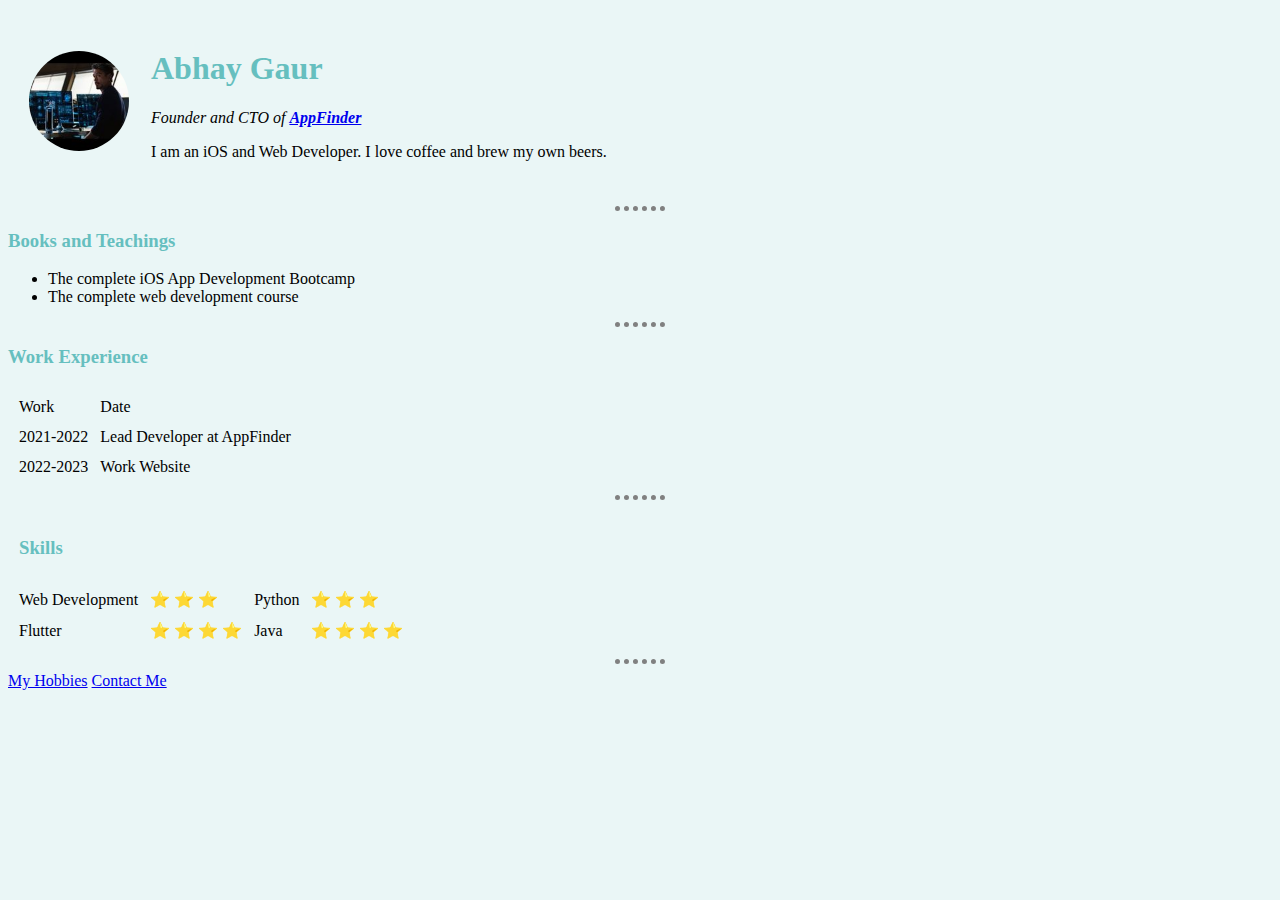
<file: PywebUdemy/Begining/index.html>
<!DOCTYPE html>
<html lang="en">
<head>
    <meta charset="UTF-8">
    <meta http-equiv="X-UA-Compatible" content="IE=edge">
    <meta name="viewport" content="width=device-width, initial-scale=1.0">
    <title>Abhay's Personal Site</title>
    <link rel="stylesheet" href="style1.css">
</head>
<body >
    <table cellspacing="20">
        <tr>
            <td>   <img  style=" width: 100px; height: 100px; overflow: hidden; border-radius: 50%;" src="images/318006396_1193867451548330_3539576298370793459_n.jpg" alt="Profile Pic">
            </td>
            <td>    <h1>Abhay Gaur</h1>
                <p><em>Founder and CTO of <strong><a href="https://www.appfinder.com">AppFinder</a></strong></em></p>
                <p>I am an iOS and Web Developer. I love coffee and brew my own beers.</p>
             </td>
        </tr>
    </table>
    <hr>
    <h3>Books and Teachings</h3>
    <ul>
        <li>The complete iOS App Development Bootcamp</li>
        <li>The complete web development course</li>
    </ul>
    <hr>
    <h3>Work Experience</h3>
    <p></p>
    <p></p>
    <table border=0px cellspacing="10";>
        <thead>
            <tr>
                <td>Work</td>
                <td>Date</td>
            </tr>

        </thead>
        <tr >
            <td>2021-2022</td> 
            <td>Lead Developer at AppFinder</td>
        </tr>
        <tr>
            <td>2022-2023</td> 
            <td>Work Website</td>
        </tr>
    </table>
    <hr>
    <table cellspacing="10">
        <thead>
            <tr>
                <td><h3>Skills</h3></td>
            </tr>
        </thead>
        <tbody>
            <tr>
                <td>Web Development</td>
                <td>⭐ ⭐ ⭐ </td>
                <td>Python</td>
                <td>⭐ ⭐ ⭐  </td>
            </tr>

            <tr>
                <td>Flutter</td>
                <td>⭐ ⭐ ⭐ ⭐ </td>
                <td>Java</td>
                <td>⭐ ⭐ ⭐ ⭐ </td>
            </tr>
        </tbody>
    </table>
    <hr>
    <a href="hobbies.html">My Hobbies</a>
    <a href="contact-me.html">Contact Me</a>
</body>
</html>
</file>
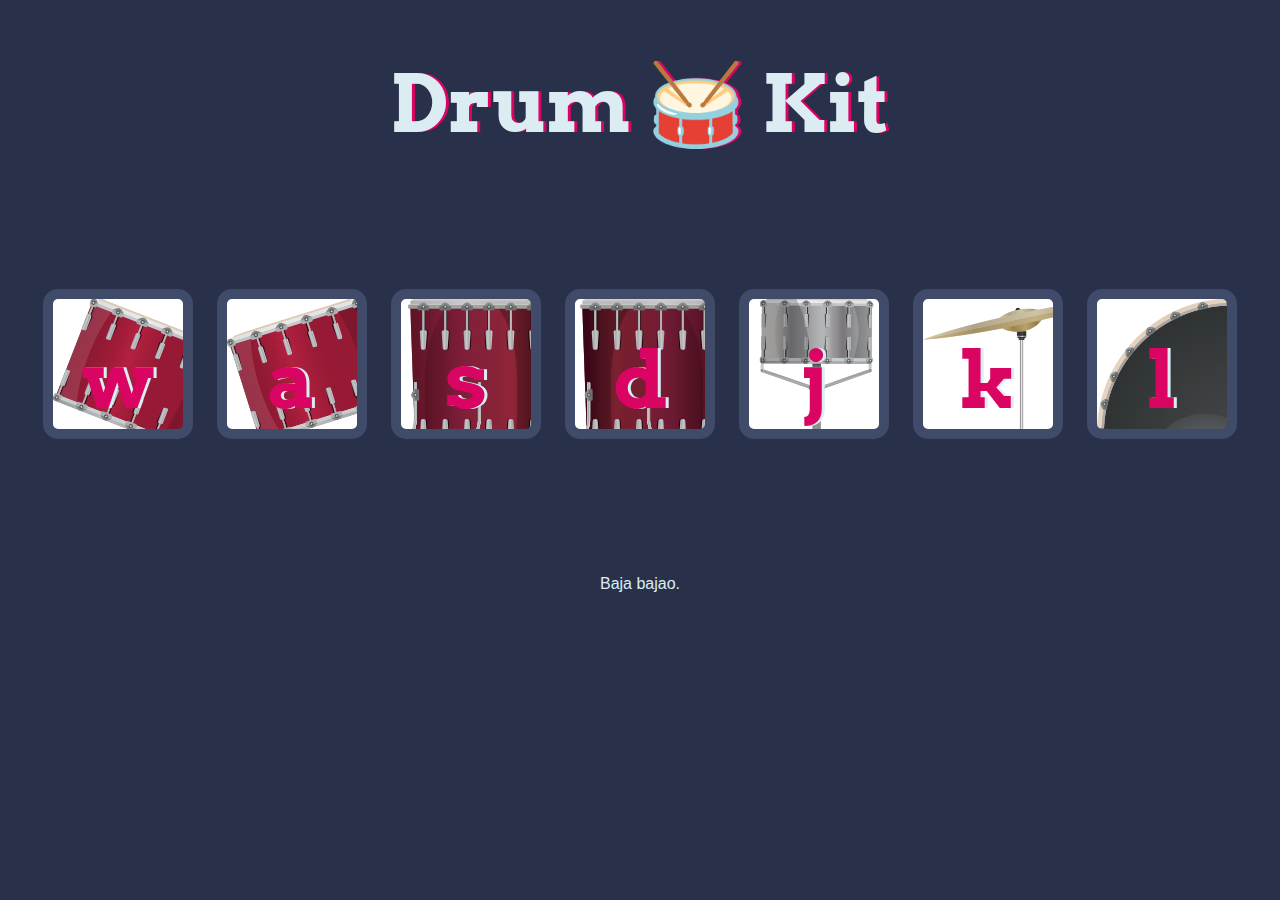
<file: PywebUdemy/advancedDOM/Drum Kit Starting Files/index.html>
<!DOCTYPE html>
<html lang="en" dir="ltr">

<head>
  <meta charset="utf-8">
  <title>Drum Kit</title>
  <link rel="stylesheet" href="styles.css">
  <link href="https://fonts.googleapis.com/css?family=Arvo" rel="stylesheet">
  
</head>

<body>

  <h1 id="title">Drum 🥁 Kit</h1>
  <div class="set">
    <button class="w drum">w</button>
    <button class="a drum">a</button>
    <button class="s drum">s</button>
    <button class="d drum">d</button>
    <button class="j drum">j</button>
    <button class="k drum">k</button>
    <button class="l drum">l</button>
  </div>


  <footer>
    Baja bajao.
  </footer>
  <script src="./index.js"></script>
</body>

</html>
</file>
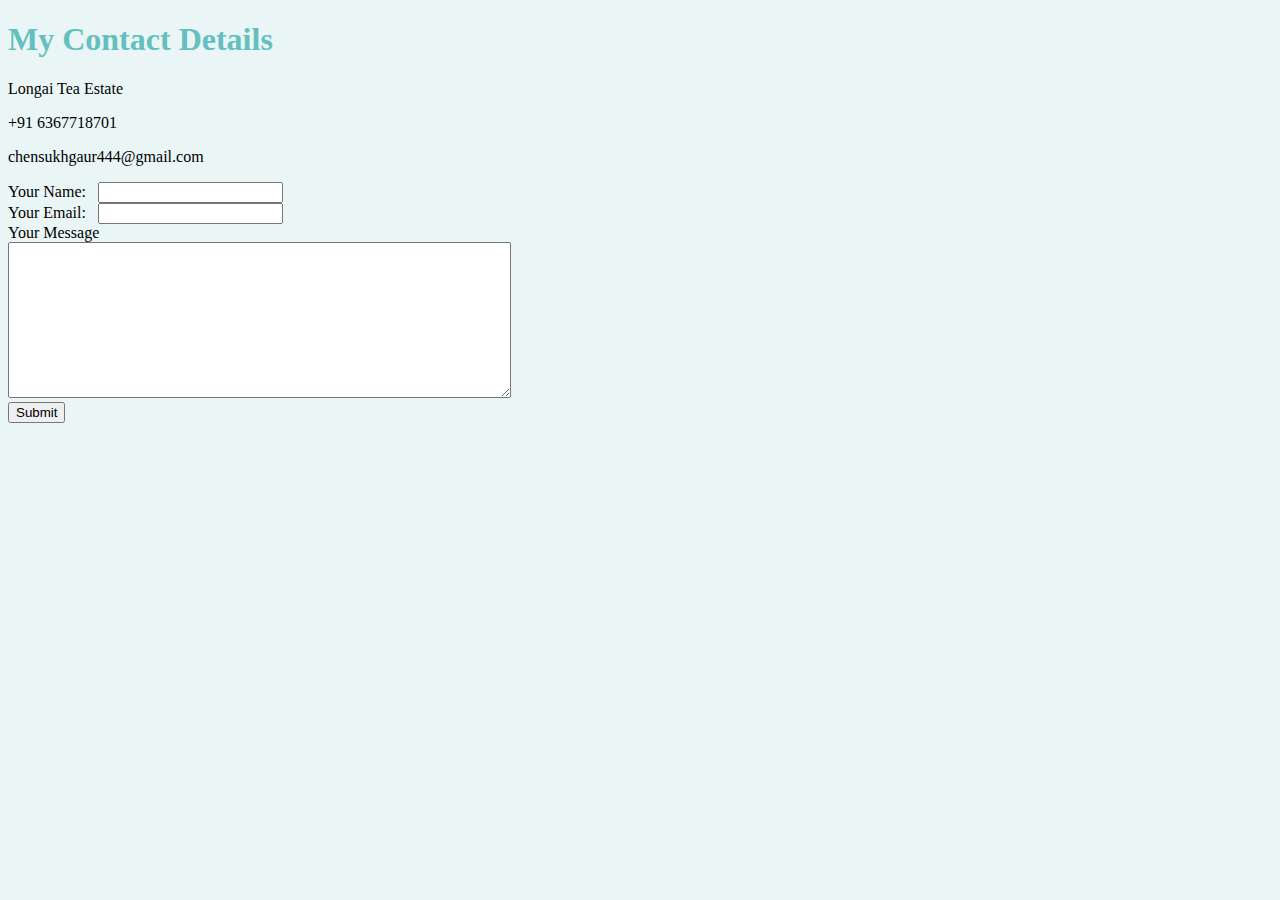
<file: PywebUdemy/Begining/contact-me.html>
<!DOCTYPE html>
<html lang="en">
<head>
    <meta charset="UTF-8">
    <meta http-equiv="X-UA-Compatible" content="IE=edge">
    <meta name="viewport" content="width=device-width, initial-scale=1.0">
    <title>Contact Me</title>
    <link rel="stylesheet" href="style1.css">
</head>
<body>
    <h1>My Contact Details</h1>
    <p>Longai Tea Estate</p> 
    <p>+91 6367718701</p>
    <p>chensukhgaur444@gmail.com</p>

<form action="mailto:chensukhgaur444@gmail.com" meth od="post" enctype="text/plain">
<label>Your Name: &nbsp;</label>
<input type="text" name="yourName" required>
<br>
<label>Your Email: &nbsp;</label>
<input type="email" name="yourEmail" required>
<br>
<label>Your Message </label>
<br>
<textarea name="yourMessage" rows="10" cols="60"  required>
</textarea>
<br>
<input type="submit">
</form>
</body>
</html>
</file>
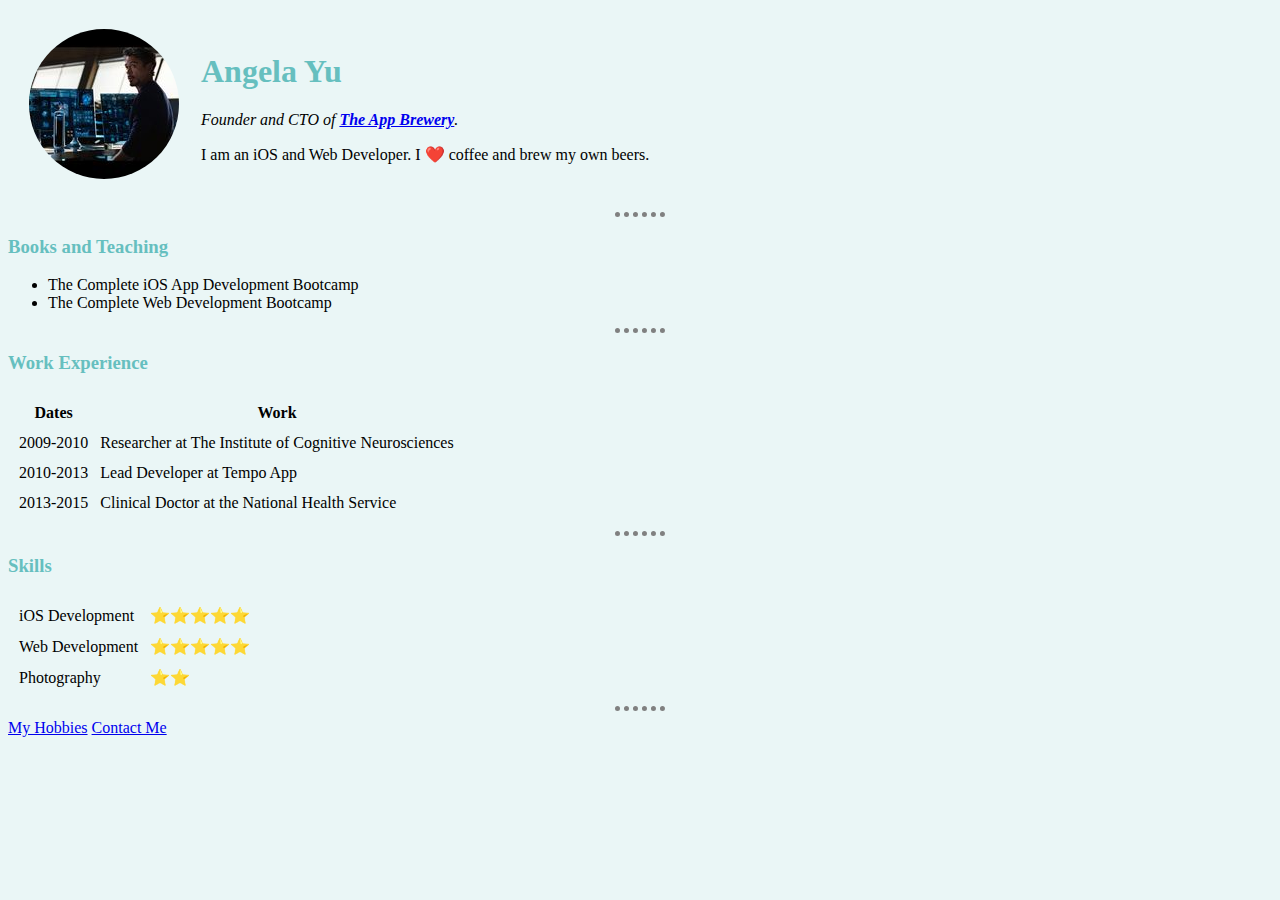
<file: PywebUdemy/CSS Debugging Problems/Debugging Problem 1.html>
<!DOCTYPE html>
<html>
  <head>
    <meta charset="utf-8">
    <title>Angela's Personal Site</title>
    <link rel="stylesheet" href="../Begining/style1.css">
  </head>

  <body>
    <table cellspacing="20">
      <tr>
        <td><img style="border-radius: 50%;" src="../Begining/images/318006396_1193867451548330_3539576298370793459_n.jpg" alt="angela profile picture"></td>
        <td><h1>Angela Yu</h1>
        <p><em>Founder and CTO of <strong><a href="https://www.appbrewery.co/">The App Brewery</a></strong>.</em></p>
        <p>I am an iOS and Web Developer. I ❤️ coffee and brew my own beers.</p></td>
      </tr>
    </table>
    <hr>
    <h3>Books and Teaching</h3>
    <ul>
      <li>The Complete iOS App Development Bootcamp</li>
      <li>The Complete Web Development Bootcamp</li>
    </ul>
    <hr>
    <h3>Work Experience</h3>
    <table cellspacing="10">
      <thead>
        <tr>
          <th>Dates</th>
          <th>Work</th>
        </tr>
      </thead>
      <tbody>
        <tr>
          <td>2009-2010</td>
          <td>Researcher at The Institute of Cognitive Neurosciences</td>
        </tr>
        <tr>
          <td>2010-2013</td>
          <td>Lead Developer at Tempo App</td>
        </tr>
        <tr>
          <td>2013-2015</td>
          <td>Clinical Doctor at the National Health Service</td>
        </tr>
      </tbody>
    </table>
    <hr>
    <h3>Skills</h3>
    <table cellspacing="10">
      <tr>
        <td>iOS Development</td>
        <td>⭐️⭐️⭐️⭐️⭐️</td>
      </tr>
      <tr>
        <td>Web Development</td>
        <td>⭐️⭐️⭐️⭐️⭐️</td>
      </tr>
      <tr>
        <td>Photography</td>
        <td>⭐️⭐️</td>
      </tr>
    </table>
    <hr>
    <a href="hobbies.html">My Hobbies</a>
    <a href="contact-me.html">Contact Me</a>
  </body>
</html>
</file>
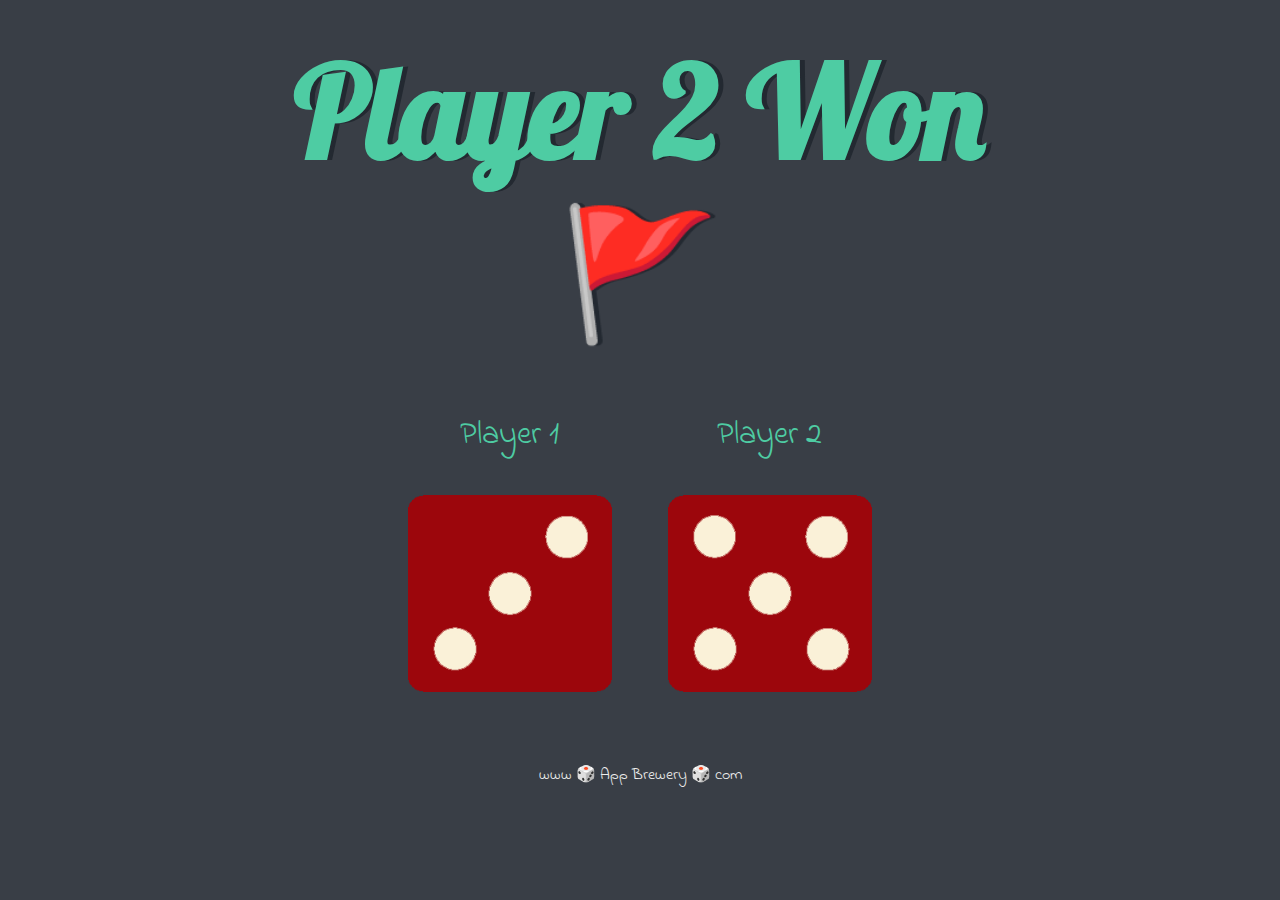
<file: PywebUdemy/DOM/dicegame/Dicee Challenge - Starting Files/dicee.html>
<!DOCTYPE html>
<html lang="en" dir="ltr">
  <head>
    <meta charset="utf-8">
    <title>Dicee</title>
    <link rel="stylesheet" href="styles.css">
    <link href="https://fonts.googleapis.com/css?family=Indie+Flower|Lobster" rel="stylesheet">

  </head>
  <body>

    <div class="container">
      <h1>Refresh Me</h1>

      <div class="dice">
        <p>Player 1</p>
        <img class="img1" src="./dice6.png">
      </div>

      <div class="dice">
        <p>Player 2</p>
        <img class="img2" src="./dice6.png">
      </div>

    </div>


  </body>

  <footer>
    www 🎲 App Brewery 🎲 com
  </footer>

  <script src="./scripa.js"></script>
</html>
</file>
<file: PywebUdemy/Begining/style1.css>
body{
    background-color: #EAF6F6;
}


hr{
    border-style: none;
    border-color: grey;
    border-top-style:dotted ;
    width: 4%;
    border-width: 5px; 
     
}



h1{
    color:#66BFBF;
}

h3{
    color:#66BFBF;
}
</file>
<file: PywebUdemy/advancedDOM/Drum Kit Starting Files/styles.css>
body {
  text-align: center;
  background-color: #283149;

}

h1 {
  font-size: 5rem;
  color: #DBEDF3;
  font-family: "Arvo", cursive;
  text-shadow: 3px 0 #DA0463;

}

footer {
  color: #DBEDF3;
  font-family: sans-serif;
}

.w {
  background-image: url('./tom1.png');
}

.a {

  background-image: url('./tom2.png');
}

.s {
  background-image: url('./tom3.png');
}

.d {
  background-image: url('./tom4.png');
}

.j {
  background-image: url('./snare.png'); 
}

.k {
  background-image: url('./crash.png');
}

.l {
  background-image: url('./kick.png');
}

.set {
  margin: 10% auto;
}

.game-over {
  background-color: red;
  opacity: 0.8;
}

.pressed {
  box-shadow: 0 3px 4px 0 #DBEDF3;
  opacity: 0.5;
}

.red {
  color: red;
}

.drum {
  outline: none;
  border: 10px solid #404B69;
  font-size: 5rem;
  font-family: 'Arvo', cursive;
  line-height: 2;
  font-weight: 900;
  color: #DA0463;
  text-shadow: 3px 0 #DBEDF3;
  border-radius: 15px;
  display: inline-block;
  width: 150px;
  height: 150px;
  text-align: center;
  margin: 10px;
  background-color: white;
}
</file>
<file: PywebUdemy/DOM/dicegame/Dicee Challenge - Starting Files/styles.css>
.container {
  width: 70%;
  margin: auto;
  text-align: center;
}

.dice {
  text-align: center;
  display: inline-block;

}

body {
  background-color: #393E46;
}

h1 {
  margin: 30px;
  font-family: 'Lobster', cursive;
  text-shadow: 5px 0 #232931;
  font-size: 8rem;
  color: #4ECCA3;
}

p {
  font-size: 2rem;
  color: #4ECCA3;
  font-family: 'Indie Flower', cursive;
}

img {
  width: 80%;
}

footer {
  margin-top: 5%;
  color: #EEEEEE;
  text-align: center;
  font-family: 'Indie Flower', cursive;

}
</file>
